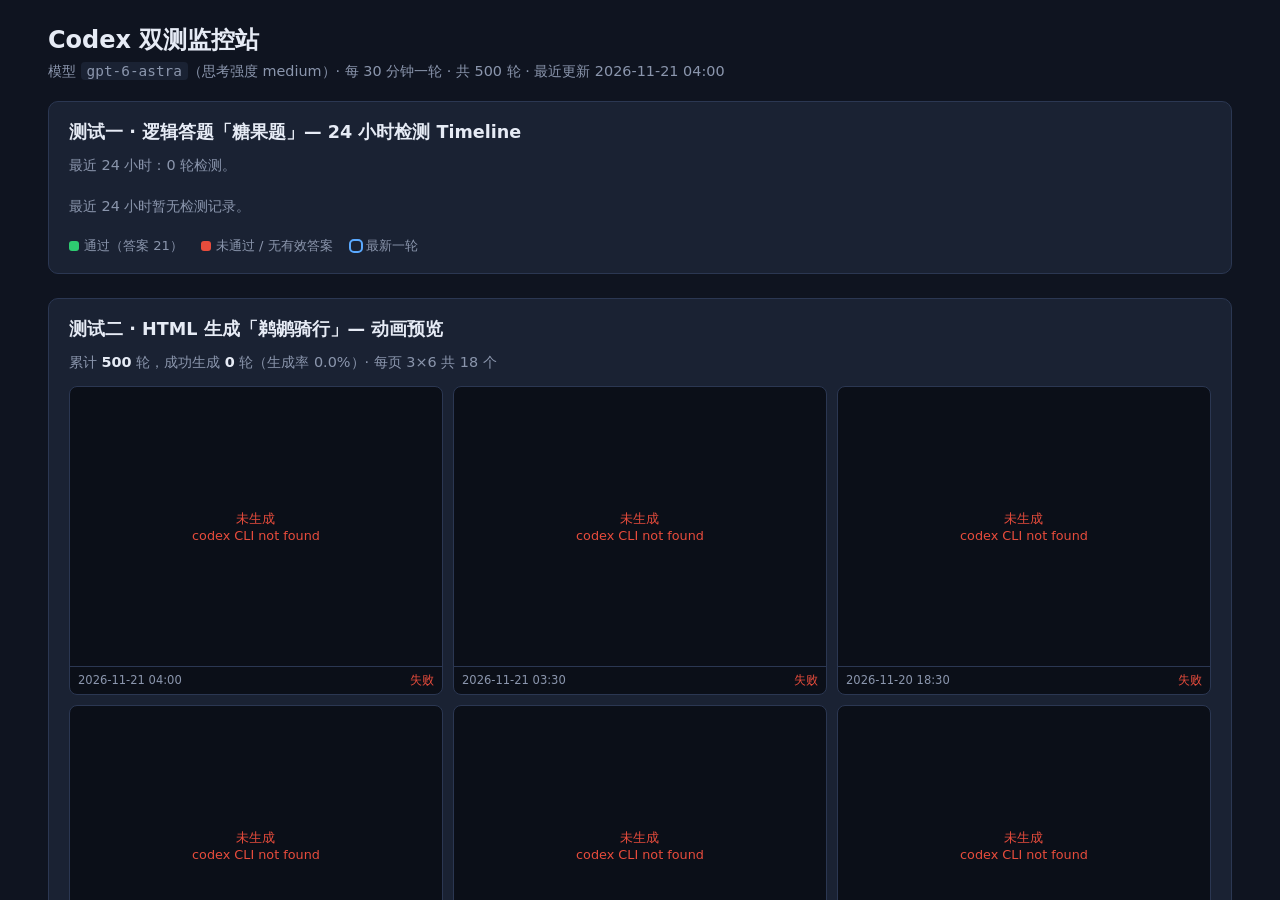
<file: index.html>
<!DOCTYPE html>
<html lang="zh-CN">
<head>
<meta charset="UTF-8">
<meta http-equiv="refresh" content="0; url=site/">
<title>Codex 双测监控站</title>
</head>
<body>
<p>正在跳转到 <a href="site/">Codex 双测监控站</a>…</p>
</body>
</html>
</file>
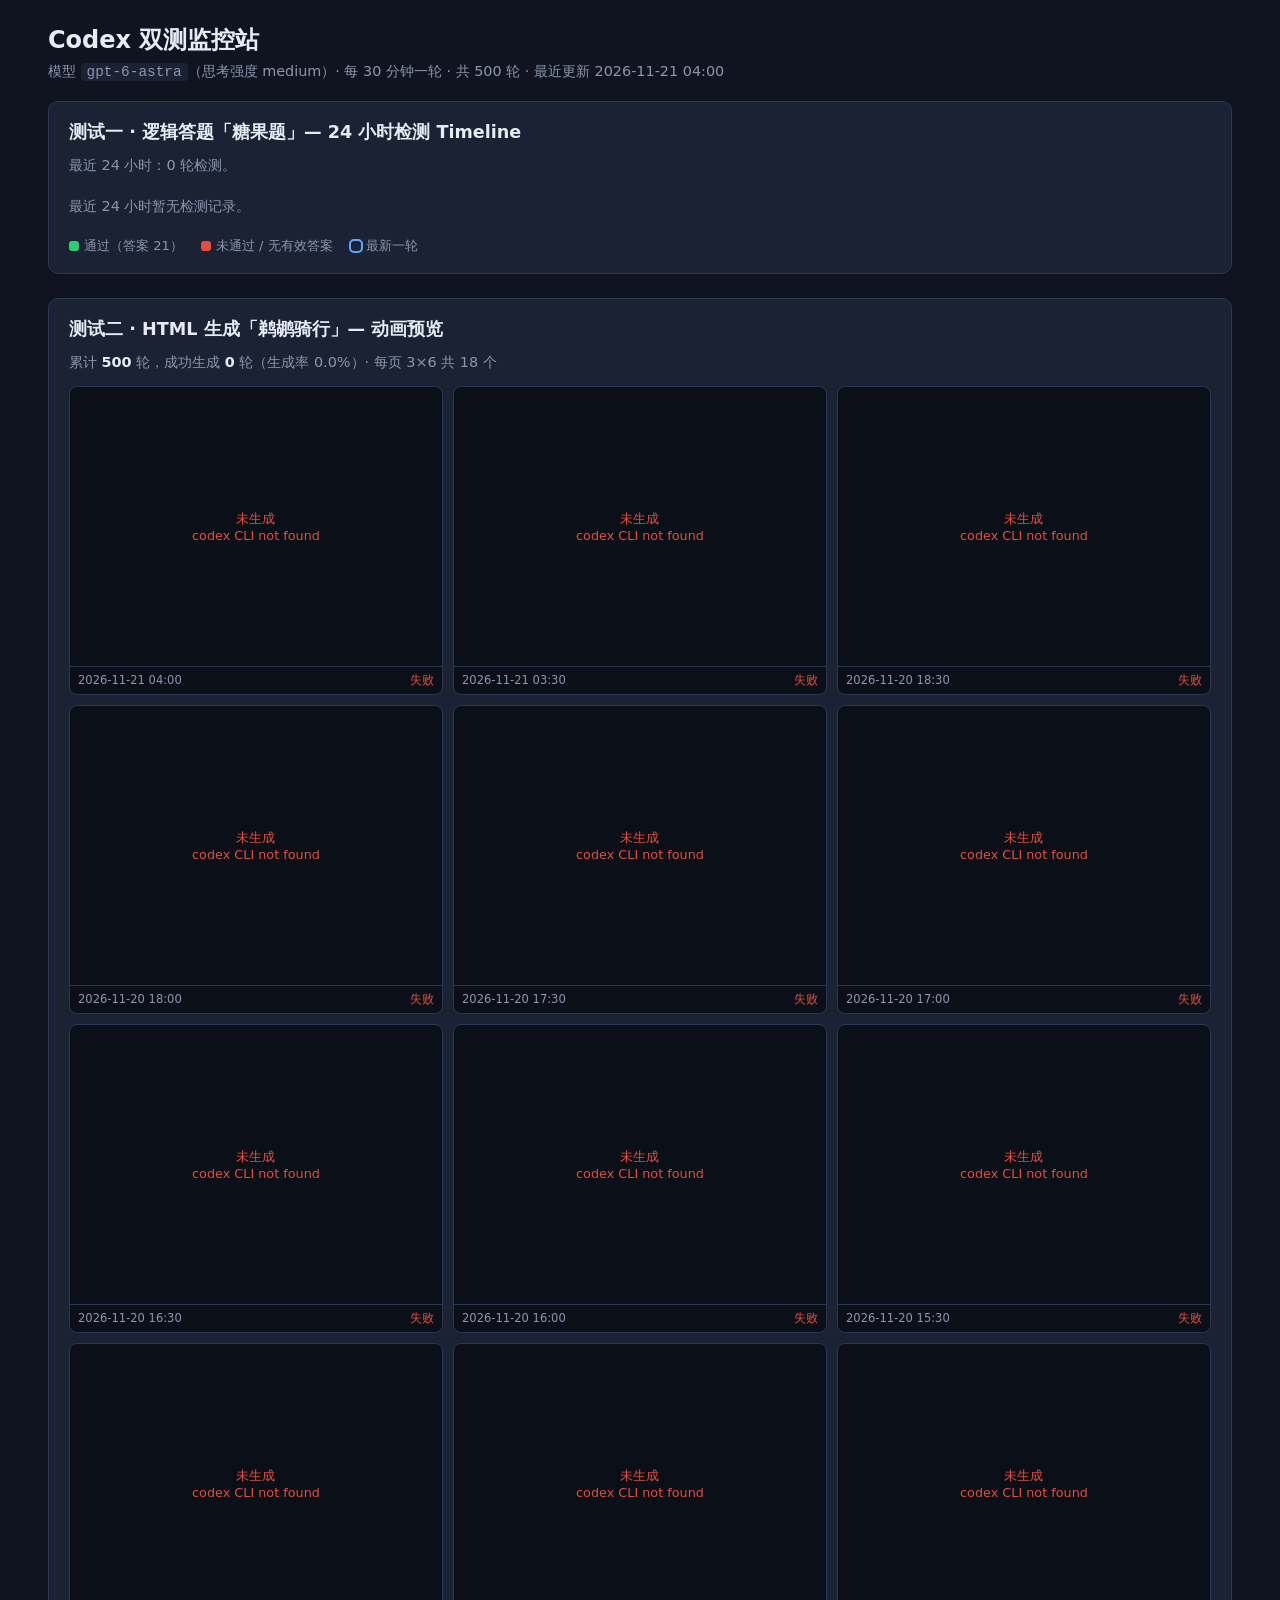
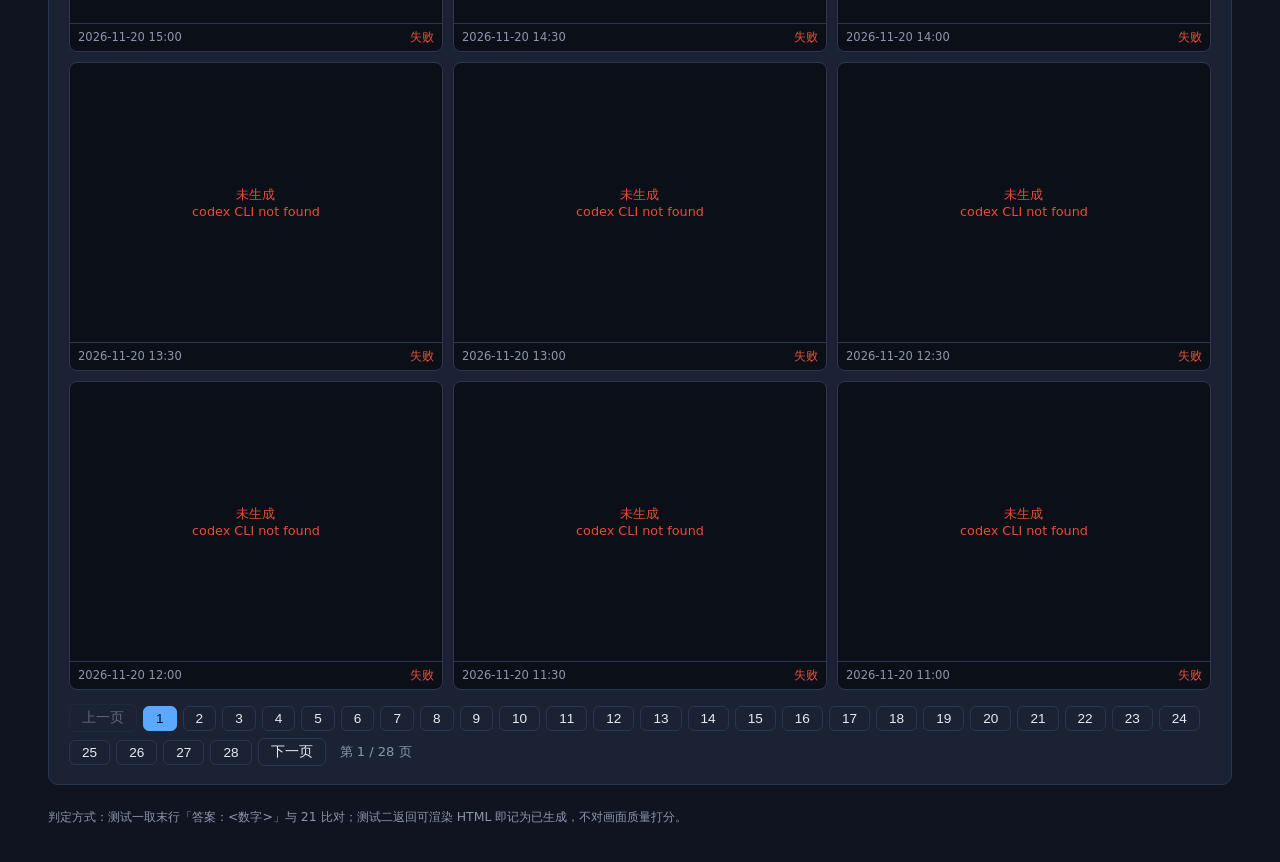
<file: site/index.html>
<!DOCTYPE html>
<html lang="zh-CN">
<head>
<meta charset="UTF-8">
<meta name="viewport" content="width=device-width, initial-scale=1">
<title>Codex 双测监控站</title>
<link rel="stylesheet" href="style.css">
</head>
<body>
<header>
  <h1>Codex 双测监控站</h1>
  <p class="sub">模型 <code id="model-name">gpt-6-astra</code>（思考强度 medium）· 每 30 分钟一轮 ·
    <span id="last-updated">暂无数据</span></p>
</header>

<section id="timeline-section">
  <h2>测试一 · 逻辑答题「糖果题」— 24 小时检测 Timeline</h2>
  <div class="stats" id="timeline-stats"></div>
  <div class="timeline" id="timeline"></div>
  <div class="legend">
    <span><i class="dot pass"></i>通过（答案 21）</span>
    <span><i class="dot fail"></i>未通过 / 无有效答案</span>
    <span><i class="dot now"></i>最新一轮</span>
  </div>
</section>

<section id="gallery-section">
  <h2>测试二 · HTML 生成「鹈鹕骑行」— 动画预览</h2>
  <div class="stats" id="gallery-stats"></div>
  <div class="gallery" id="gallery"></div>
  <div class="pager" id="pager"></div>
</section>

<footer>
  <p>判定方式：测试一取末行「答案：&lt;数字&gt;」与 21 比对；测试二返回可渲染 HTML 即记为已生成，不对画面质量打分。</p>
</footer>

<script src="../data/data.js"></script>
<script src="app.js"></script>
</body>
</html>
</file>
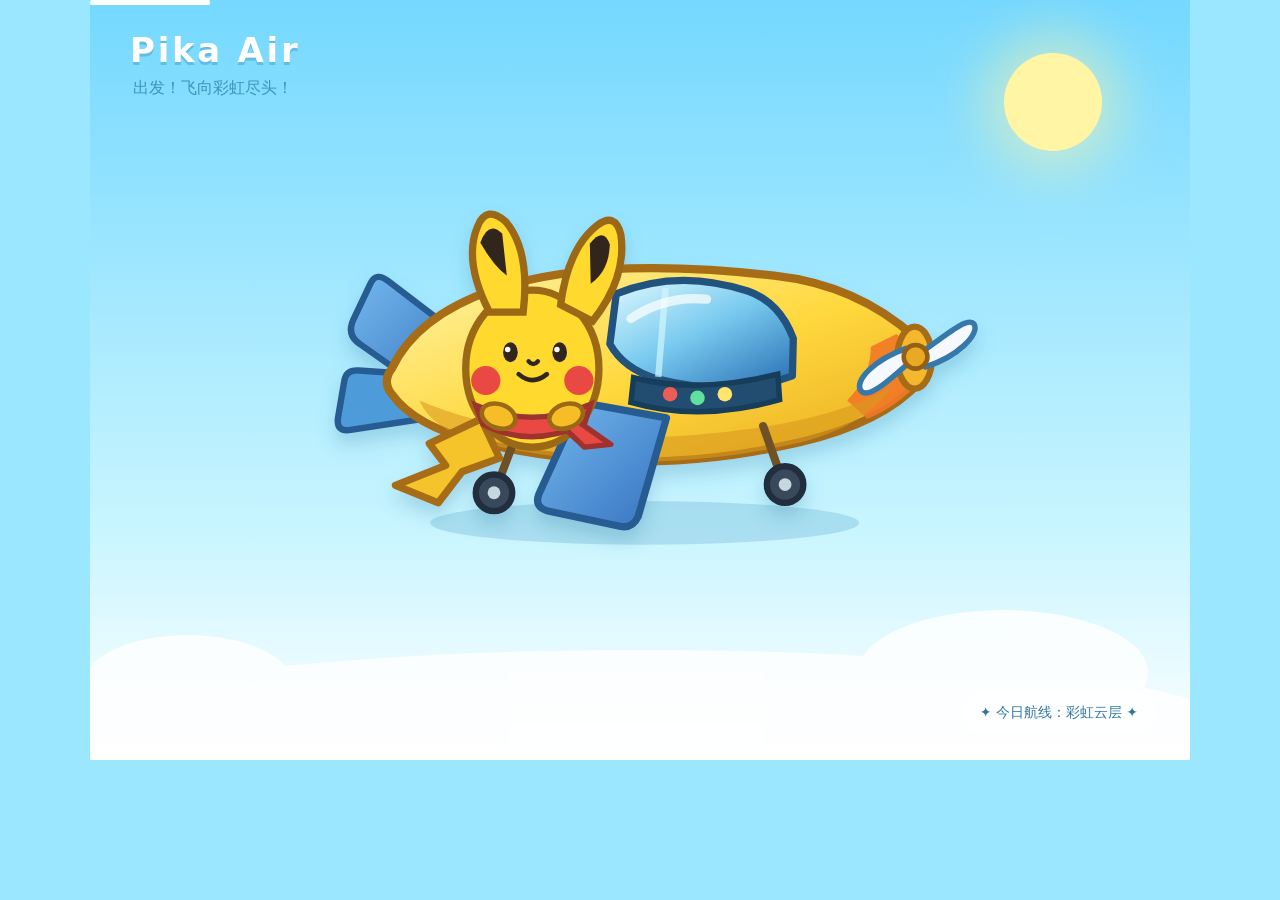
<file: previews/20260926-095736.html>
<!DOCTYPE html>
<html lang="zh-CN">
<head>
  <meta charset="UTF-8" />
  <meta name="viewport" content="width=device-width, initial-scale=1.0" />
  <title>皮卡丘开飞机</title>
  <style>
    :root {
      --sky-top: #74d8ff;
      --sky-bottom: #c9f5ff;
      --yellow: #ffd92f;
      --dark: #30251f;
      --red: #e84a43;
      --blue: #3d86d8;
      --cream: #fff3c1;
    }

    * {
      box-sizing: border-box;
    }

    html,
    body {
      margin: 0;
      min-height: 100%;
      overflow: hidden;
      font-family: system-ui, -apple-system, BlinkMacSystemFont, "Segoe UI",
        sans-serif;
      background: #9be7ff;
    }

    body {
      display: grid;
      place-items: center;
    }

    .scene {
      position: relative;
      width: min(100vw, 1100px);
      height: min(100vh, 760px);
      min-height: 520px;
      overflow: hidden;
      background:
        linear-gradient(to bottom, var(--sky-top), var(--sky-bottom) 70%, #ffffff);
      isolation: isolate;
    }

    .sun {
      position: absolute;
      top: 7%;
      right: 8%;
      width: 98px;
      aspect-ratio: 1;
      border-radius: 50%;
      background: #fff5a5;
      box-shadow: 0 0 55px 18px rgba(255, 244, 166, 0.55);
      animation: sunPulse 4s ease-in-out infinite;
    }

    .cloud {
      position: absolute;
      width: 170px;
      height: 48px;
      border-radius: 50px;
      background: rgba(255, 255, 255, 0.84);
      filter: blur(0.2px);
      animation: cloudDrift linear infinite;
    }

    .cloud::before,
    .cloud::after {
      content: "";
      position: absolute;
      bottom: 8px;
      border-radius: 50%;
      background: inherit;
    }

    .cloud::before {
      left: 28px;
      width: 72px;
      height: 72px;
    }

    .cloud::after {
      right: 26px;
      width: 58px;
      height: 58px;
    }

    .cloud.one {
      top: 14%;
      left: -190px;
      animation-duration: 26s;
    }

    .cloud.two {
      top: 37%;
      left: -250px;
      transform: scale(0.72);
      animation-duration: 34s;
      animation-delay: -13s;
      opacity: 0.68;
    }

    .cloud.three {
      top: 66%;
      left: -220px;
      transform: scale(0.58);
      animation-duration: 31s;
      animation-delay: -19s;
      opacity: 0.55;
    }

    .speed-line {
      position: absolute;
      width: 120px;
      height: 5px;
      border-radius: 10px;
      background: rgba(255, 255, 255, 0.78);
      animation: speed linear infinite;
    }

    .speed-line:nth-of-type(1) {
      top: 25%;
      left: 12%;
      animation-duration: 1.8s;
    }

    .speed-line:nth-of-type(2) {
      top: 55%;
      left: 4%;
      width: 82px;
      animation-duration: 1.25s;
      animation-delay: -0.7s;
    }

    .speed-line:nth-of-type(3) {
      top: 78%;
      left: 22%;
      width: 150px;
      animation-duration: 2.2s;
      animation-delay: -1s;
    }

    .title {
      position: absolute;
      z-index: 5;
      top: 30px;
      left: 40px;
      margin: 0;
      color: white;
      text-shadow: 0 3px 0 rgba(37, 124, 169, 0.32);
      letter-spacing: 0.08em;
      font-size: clamp(22px, 3vw, 34px);
      animation: titleFloat 3s ease-in-out infinite;
    }

    .subtitle {
      position: absolute;
      z-index: 5;
      top: 78px;
      left: 43px;
      margin: 0;
      color: rgba(35, 119, 155, 0.72);
      font-size: clamp(12px, 1.5vw, 16px);
    }

    .airplane {
      position: absolute;
      z-index: 4;
      left: 50%;
      top: 48%;
      width: min(78vw, 730px);
      min-width: 500px;
      transform: translate(-50%, -50%);
      animation: planeBob 3.6s ease-in-out infinite;
    }

    .plane-shadow {
      fill: rgba(57, 142, 186, 0.22);
      animation: shadowPulse 3.6s ease-in-out infinite;
      transform-origin: center;
    }

    .propeller {
      transform-box: fill-box;
      transform-origin: center;
      animation: propellerSpin 0.65s linear infinite;
    }

    .wheel {
      animation: wheelBounce 0.8s ease-in-out infinite alternate;
    }

    .pika-body {
      animation: pikaBounce 3.6s ease-in-out infinite;
      transform-origin: center;
    }

    .ear {
      transform-box: fill-box;
      transform-origin: bottom center;
      animation: earWiggle 2.2s ease-in-out infinite;
    }

    .ear.right {
      animation-delay: -0.7s;
    }

    .tail {
      transform-box: fill-box;
      transform-origin: 14% 80%;
      animation: tailSwing 1.8s ease-in-out infinite alternate;
    }

    .cloud-bottom {
      position: absolute;
      z-index: 2;
      left: -5%;
      bottom: -10px;
      width: 110%;
      height: 120px;
      background: #ffffff;
      border-radius: 50% 50% 0 0 / 70% 70% 0 0;
      opacity: 0.84;
    }

    .cloud-bottom::before,
    .cloud-bottom::after {
      content: "";
      position: absolute;
      bottom: 35px;
      width: 210px;
      height: 100px;
      border-radius: 50%;
      background: #ffffff;
    }

    .cloud-bottom::before {
      left: 4%;
    }

    .cloud-bottom::after {
      right: 8%;
      width: 290px;
      height: 125px;
    }

    .caption {
      position: absolute;
      z-index: 6;
      right: 34px;
      bottom: 26px;
      padding: 10px 16px;
      border: 2px solid rgba(255, 255, 255, 0.85);
      border-radius: 999px;
      color: #3177a1;
      background: rgba(255, 255, 255, 0.55);
      backdrop-filter: blur(5px);
      font-size: 14px;
      animation: captionGlow 2.5s ease-in-out infinite;
    }

    @keyframes cloudDrift {
      from {
        margin-left: -180px;
      }
      to {
        margin-left: calc(100vw + 260px);
      }
    }

    @keyframes speed {
      0% {
        transform: translateX(0);
        opacity: 0;
      }
      18% {
        opacity: 1;
      }
      100% {
        transform: translateX(470px);
        opacity: 0;
      }
    }

    @keyframes planeBob {
      0%, 100% {
        transform: translate(-50%, -50%) rotate(-1deg);
      }
      50% {
        transform: translate(-50%, calc(-50% - 15px)) rotate(1.3deg);
      }
    }

    @keyframes pikaBounce {
      0%, 100% {
        transform: translateY(0);
      }
      50% {
        transform: translateY(-5px);
      }
    }

    @keyframes propellerSpin {
      to {
        transform: rotate(360deg);
      }
    }

    @keyframes wheelBounce {
      from {
        transform: translateY(0);
      }
      to {
        transform: translateY(3px);
      }
    }

    @keyframes earWiggle {
      0%, 75%, 100% {
        transform: rotate(0deg);
      }
      84% {
        transform: rotate(-9deg);
      }
      92% {
        transform: rotate(5deg);
      }
    }

    @keyframes tailSwing {
      from {
        transform: rotate(-3deg);
      }
      to {
        transform: rotate(7deg);
      }
    }

    @keyframes sunPulse {
      0%, 100% {
        transform: scale(1);
      }
      50% {
        transform: scale(1.07);
      }
    }

    @keyframes titleFloat {
      0%, 100% {
        transform: translateY(0);
      }
      50% {
        transform: translateY(-5px);
      }
    }

    @keyframes shadowPulse {
      0%, 100% {
        opacity: 0.22;
        transform: scaleX(1);
      }
      50% {
        opacity: 0.12;
        transform: scaleX(0.9);
      }
    }

    @keyframes captionGlow {
      0%, 100% {
        box-shadow: 0 0 0 rgba(255, 255, 255, 0);
      }
      50% {
        box-shadow: 0 0 20px rgba(255, 255, 255, 0.5);
      }
    }

    @media (max-width: 650px) {
      .scene {
        min-height: 480px;
      }

      .title {
        top: 22px;
        left: 22px;
      }

      .subtitle {
        top: 62px;
        left: 24px;
      }

      .airplane {
        min-width: 570px;
        left: 52%;
      }

      .caption {
        right: 18px;
        bottom: 18px;
        font-size: 12px;
      }
    }

    @media (prefers-reduced-motion: reduce) {
      *,
      *::before,
      *::after {
        animation-duration: 0.001ms !important;
        animation-iteration-count: 1 !important;
      }
    }
  </style>
</head>
<body>
  <main class="scene" aria-label="皮卡丘驾驶飞机飞过天空的二维动画">
    <div class="sun"></div>

    <div class="cloud one"></div>
    <div class="cloud two"></div>
    <div class="cloud three"></div>

    <div class="speed-line"></div>
    <div class="speed-line"></div>
    <div class="speed-line"></div>

    <h1 class="title">Pika Air</h1>
    <p class="subtitle">出发！飞向彩虹尽头！</p>

    <svg
      class="airplane"
      viewBox="0 0 800 470"
      role="img"
      aria-label="皮卡丘驾驶黄色小飞机"
    >
      <defs>
        <linearGradient id="planeBody" x1="0" y1="0" x2="1" y2="1">
          <stop offset="0" stop-color="#fff4a8" />
          <stop offset="0.52" stop-color="#ffd83d" />
          <stop offset="1" stop-color="#e8a91e" />
        </linearGradient>

        <linearGradient id="wingBlue" x1="0" y1="0" x2="1" y2="1">
          <stop offset="0" stop-color="#74b9ed" />
          <stop offset="1" stop-color="#3672c0" />
        </linearGradient>

        <linearGradient id="glass" x1="0" y1="0" x2="0.9" y2="1">
          <stop offset="0" stop-color="#dffaff" />
          <stop offset="0.5" stop-color="#79caef" />
          <stop offset="1" stop-color="#2e75b8" />
        </linearGradient>

        <filter id="softShadow" x="-30%" y="-30%" width="160%" height="180%">
          <feDropShadow
            dx="0"
            dy="12"
            stdDeviation="10"
            flood-color="#347da0"
            flood-opacity="0.25"
          />
        </filter>
      </defs>

      <ellipse
        class="plane-shadow"
        cx="405"
        cy="408"
        rx="235"
        ry="24"
      />

      <g filter="url(#softShadow)">
        <!-- tail and rear wing -->
        <path
          d="M171 267 L93 212 Q78 202 86 185 L105 145 Q111 133 124 143 L213 211 Z"
          fill="url(#wingBlue)"
          stroke="#275b91"
          stroke-width="7"
          stroke-linejoin="round"
        />
        <path
          d="M175 292 L83 306 Q67 309 69 293 L76 252 Q78 240 92 241 L208 249 Z"
          fill="#4d9bd9"
          stroke="#275b91"
          stroke-width="7"
          stroke-linejoin="round"
        />

        <!-- main aircraft fuselage -->
        <path
          d="M128 239
             Q155 182 238 153
             Q349 115 547 137
             Q638 147 702 205
             Q728 229 707 253
             Q667 298 574 320
             Q397 362 221 319
             Q153 302 128 267
             Q117 253 128 239 Z"
          fill="url(#planeBody)"
          stroke="#a66d17"
          stroke-width="9"
          stroke-linejoin="round"
        />

        <!-- nose stripe -->
        <path
          d="M681 201 Q714 224 707 253 Q681 281 649 294 L627 274 Q653 247 653 215 Z"
          fill="#f17827"
          opacity="0.9"
        />

        <!-- underside -->
        <path
          d="M158 274 Q306 336 528 304 Q617 291 675 260 Q646 302 576 320 Q395 362 221 319 Q173 306 158 274 Z"
          fill="#d99a20"
          opacity="0.58"
        />

        <!-- front wing -->
        <path
          d="M335 276 L289 377 Q284 391 299 395 L379 412 Q392 414 398 401 L429 293 Z"
          fill="url(#wingBlue)"
          stroke="#275b91"
          stroke-width="8"
          stroke-linejoin="round"
        />

        <!-- cockpit -->
        <path
          d="M374 157 Q442 129 518 154 Q553 166 568 206 L567 247 Q503 271 418 250 Q382 239 367 212 Z"
          fill="url(#glass)"
          stroke="#24537e"
          stroke-width="8"
          stroke-linejoin="round"
        />
        <path
          d="M428 151 L420 248"
          fill="none"
          stroke="#d3f8ff"
          stroke-width="7"
          opacity="0.68"
        />
        <path
          d="M390 184 Q430 158 473 163"
          fill="none"
          stroke="white"
          stroke-width="10"
          stroke-linecap="round"
          opacity="0.7"
        />

        <!-- front propeller housing -->
        <ellipse
          cx="701"
          cy="227"
          rx="19"
          ry="34"
          fill="#f4b72d"
          stroke="#a66d17"
          stroke-width="7"
        />

        <!-- propeller -->
        <g class="propeller">
          <path
            d="M702 226 C733 204 759 181 766 190 C773 201 748 226 713 237 Z"
            fill="#f5f9ff"
            stroke="#3578aa"
            stroke-width="6"
          />
          <path
            d="M702 226 C675 250 650 274 642 263 C635 252 657 229 691 217 Z"
            fill="#f5f9ff"
            stroke="#3578aa"
            stroke-width="6"
          />
          <circle
            cx="702"
            cy="226"
            r="13"
            fill="#e8aa24"
            stroke="#945f12"
            stroke-width="5"
          />
        </g>

        <!-- landing gear -->
        <g class="wheel">
          <path
            d="M262 318 L245 363"
            stroke="#6f5127"
            stroke-width="9"
            stroke-linecap="round"
          />
          <circle
            cx="240"
            cy="375"
            r="20"
            fill="#39485c"
            stroke="#202d3e"
            stroke-width="7"
          />
          <circle cx="240" cy="375" r="7" fill="#c6d7df" />
        </g>

        <g class="wheel">
          <path
            d="M535 302 L553 353"
            stroke="#6f5127"
            stroke-width="9"
            stroke-linecap="round"
          />
          <circle
            cx="559"
            cy="366"
            r="20"
            fill="#39485c"
            stroke="#202d3e"
            stroke-width="7"
          />
          <circle cx="559" cy="366" r="7" fill="#c6d7df" />
        </g>

        <!-- Pikachu tail -->
        <g class="tail">
          <path
            d="M226 294 L169 321 L187 345 L132 367 L179 386 L205 352 L246 337 Z"
            fill="#f5c329"
            stroke="#a66d17"
            stroke-width="8"
            stroke-linejoin="round"
          />
        </g>

        <!-- Pikachu body -->
        <g class="pika-body">
          <ellipse
            cx="282"
            cy="239"
            rx="73"
            ry="86"
            fill="#ffd92f"
            stroke="#9b6919"
            stroke-width="8"
          />

          <!-- ears -->
          <g class="ear">
            <path
              d="M235 177 Q206 121 222 83 Q232 59 253 78 Q280 110 272 177 Z"
              fill="#ffd92f"
              stroke="#9b6919"
              stroke-width="8"
            />
            <path
              d="M225 101 Q234 76 249 91 L254 137 Q240 127 225 101 Z"
              fill="#30251f"
            />
          </g>

          <g class="ear right">
            <path
              d="M313 169 Q321 107 353 82 Q373 67 379 92 Q386 139 348 187 Z"
              fill="#ffd92f"
              stroke="#9b6919"
              stroke-width="8"
            />
            <path
              d="M345 102 Q360 83 367 103 Q366 132 346 146 Z"
              fill="#30251f"
            />
          </g>

          <!-- face -->
          <ellipse
            cx="258"
            cy="221"
            rx="8"
            ry="11"
            fill="#30251f"
          />
          <ellipse
            cx="312"
            cy="221"
            rx="8"
            ry="11"
            fill="#30251f"
          />
          <circle cx="255" cy="218" r="3" fill="white" />
          <circle cx="309" cy="218" r="3" fill="white" />

          <circle cx="231" cy="252" r="16" fill="#e84a43" />
          <circle cx="333" cy="252" r="16" fill="#e84a43" />

          <path
            d="M278 231 Q283 237 288 231"
            fill="none"
            stroke="#30251f"
            stroke-width="5"
            stroke-linecap="round"
          />
          <path
            d="M267 245 Q282 258 298 245"
            fill="none"
            stroke="#30251f"
            stroke-width="5"
            stroke-linecap="round"
          />

          <!-- pilot scarf -->
          <path
            d="M220 279 Q282 306 346 278 L339 300 Q279 327 228 300 Z"
            fill="#e84a43"
            stroke="#9e332f"
            stroke-width="6"
          />
          <path
            d="M331 296 L368 322 L339 325 L317 304 Z"
            fill="#e84a43"
            stroke="#9e332f"
            stroke-width="6"
            stroke-linejoin="round"
          />

          <!-- paws on control -->
          <ellipse
            cx="245"
            cy="291"
            rx="19"
            ry="13"
            fill="#f6bd27"
            stroke="#9b6919"
            stroke-width="5"
            transform="rotate(20 245 291)"
          />
          <ellipse
            cx="319"
            cy="291"
            rx="19"
            ry="13"
            fill="#f6bd27"
            stroke="#9b6919"
            stroke-width="5"
            transform="rotate(-20 319 291)"
          />
        </g>

        <!-- dashboard -->
        <path
          d="M393 249 Q464 267 551 245 L553 273 Q466 298 390 276 Z"
          fill="#234d70"
          stroke="#183c5a"
          stroke-width="6"
        />
        <circle cx="433" cy="267" r="8" fill="#ef5c54" />
        <circle cx="463" cy="271" r="8" fill="#5ee09c" />
        <circle cx="493" cy="267" r="8" fill="#ffe56c" />
      </g>
    </svg>

    <div class="cloud-bottom"></div>
    <div class="caption">✦ 今日航线：彩虹云层 ✦</div>
  </main>
</body>
</html>
</file>
<file: site/style.css>
:root {
  --bg: #0f1420;
  --card: #1a2233;
  --border: #2b3752;
  --text: #e6ebf5;
  --muted: #8b96ad;
  --pass: #2ecc71;
  --fail: #e74c3c;
  --accent: #5aa9ff;
}
* { box-sizing: border-box; }
body {
  margin: 0;
  font-family: "PingFang SC", "Microsoft YaHei", system-ui, sans-serif;
  background: var(--bg);
  color: var(--text);
  padding: 24px clamp(12px, 4vw, 48px);
}
header h1 { margin: 0 0 6px; font-size: 1.5rem; }
.sub { color: var(--muted); margin: 0 0 20px; font-size: .9rem; }
code { background: var(--card); padding: 1px 6px; border-radius: 4px; }
section {
  background: var(--card);
  border: 1px solid var(--border);
  border-radius: 10px;
  padding: 18px 20px;
  margin-bottom: 24px;
}
h2 { font-size: 1.1rem; margin: 0 0 12px; }
.stats { color: var(--muted); font-size: .9rem; margin-bottom: 14px; }
.stats b { color: var(--text); }
.stats .rate-pass { color: var(--pass); }
.stats .rate-fail { color: var(--fail); }

/* Timeline */
.timeline {
  display: flex;
  flex-wrap: wrap;
  gap: 6px;
  min-height: 34px;
  align-items: center;
}
.t-block {
  width: 26px;
  height: 26px;
  border-radius: 5px;
  position: relative;
  cursor: default;
  display: inline-block;
}
.t-block.pass { background: var(--pass); }
.t-block.fail { background: var(--fail); }
.t-block.latest { outline: 2px solid var(--accent); outline-offset: 2px; }
.t-block .tip {
  display: none;
  position: absolute;
  bottom: 32px;
  left: 50%;
  transform: translateX(-50%);
  background: #000;
  border: 1px solid var(--border);
  color: var(--text);
  font-size: .78rem;
  padding: 6px 9px;
  border-radius: 6px;
  white-space: nowrap;
  z-index: 10;
  pointer-events: none;
}
.t-block:hover .tip { display: block; }
.legend { margin-top: 14px; color: var(--muted); font-size: .82rem; display: flex; gap: 18px; }
.legend .dot {
  display: inline-block; width: 10px; height: 10px; border-radius: 3px; margin-right: 5px;
  vertical-align: -1px;
}
.legend .dot.pass { background: var(--pass); }
.legend .dot.fail { background: var(--fail); }
.legend .dot.now { background: transparent; outline: 2px solid var(--accent); }
.empty { color: var(--muted); font-size: .9rem; }

/* Gallery 3×6 */
.gallery {
  display: grid;
  grid-template-columns: repeat(6, 1fr);
  gap: 10px;
}
@media (max-width: 1400px) { .gallery { grid-template-columns: repeat(3, 1fr); } }
@media (max-width: 720px) { .gallery { grid-template-columns: repeat(2, 1fr); } }
.g-card {
  border: 1px solid var(--border);
  border-radius: 8px;
  overflow: hidden;
  background: #0b0f18;
  display: flex;
  flex-direction: column;
}
.g-frame-wrap { aspect-ratio: 4 / 3; background: #fff; }
.g-frame-wrap iframe {
  width: 100%; height: 100%; border: 0; display: block; background: #fff;
}
.g-missing {
  aspect-ratio: 4 / 3;
  display: flex; align-items: center; justify-content: center;
  color: var(--fail); font-size: .8rem; text-align: center; padding: 8px;
}
.g-meta {
  padding: 6px 8px; font-size: .72rem; color: var(--muted);
  border-top: 1px solid var(--border);
  display: flex; justify-content: space-between; gap: 6px;
}
.g-meta .ok { color: var(--pass); }
.g-meta .bad { color: var(--fail); }

/* Pager */
.pager { margin-top: 14px; display: flex; gap: 6px; flex-wrap: wrap; align-items: center; }
.pager button {
  background: var(--card); color: var(--text);
  border: 1px solid var(--border); border-radius: 6px;
  padding: 4px 12px; cursor: pointer; font-size: .85rem;
}
.pager button:hover { border-color: var(--accent); }
.pager button.active { background: var(--accent); color: #08111f; border-color: var(--accent); }
.pager button:disabled { opacity: .35; cursor: default; }
.pager .info { color: var(--muted); font-size: .82rem; margin-left: 8px; }

footer { color: var(--muted); font-size: .78rem; }
</file>
